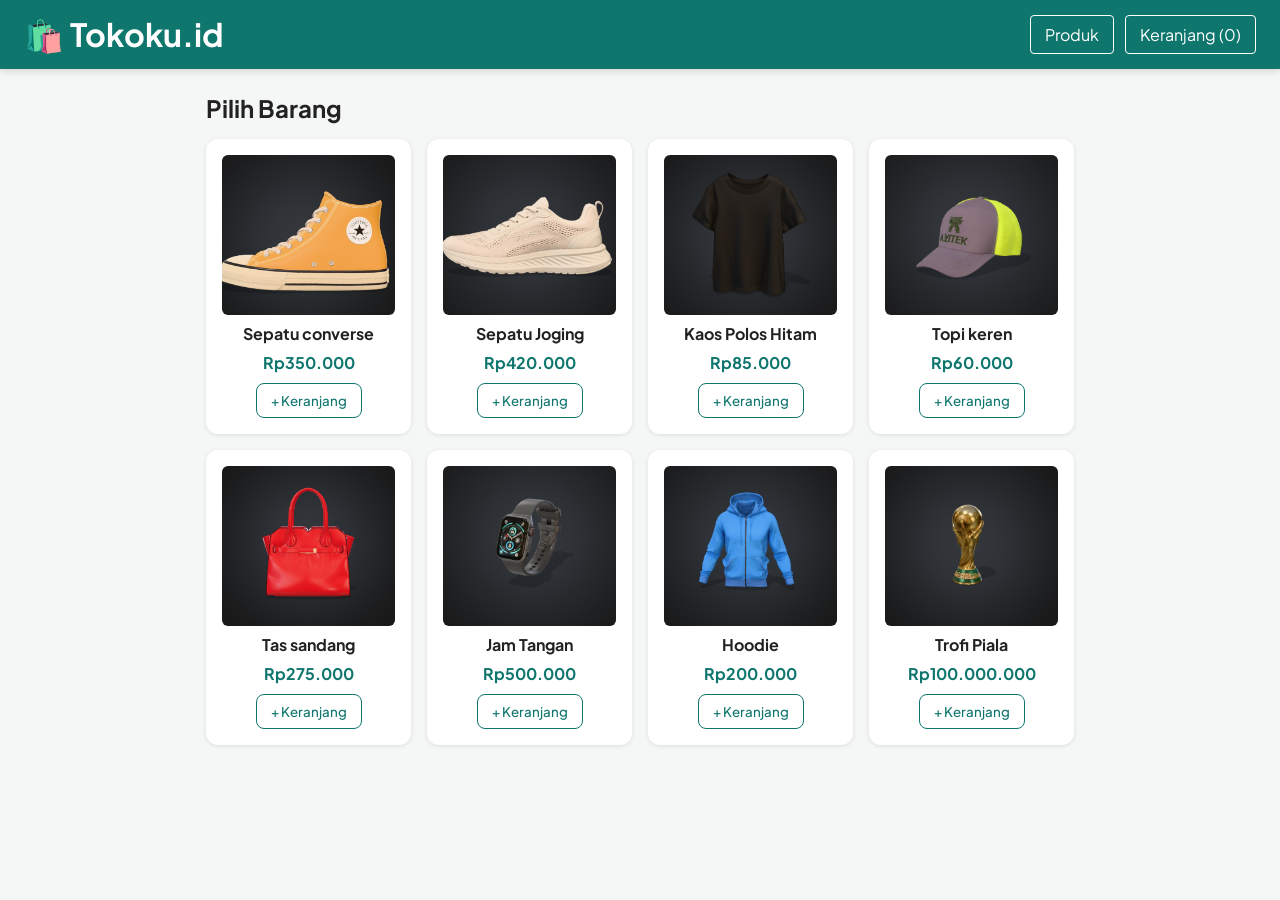
<file: index.html>
<!DOCTYPE html>
<html lang="id">
<head>
  <meta charset="UTF-8">
  <meta name="viewport" content="width=device-width, initial-scale=1">
  <title>Tokoku.id</title>
  <link rel="stylesheet" href="style.css">
</head>
<body>
  <header id="site-header"></header>
  <main>
    <h2>Pilih Barang</h2>
    <div id="product-list" class="grid"></div>
  </main>
  <script src="script.js"></script>
</body>
</html>
</file>
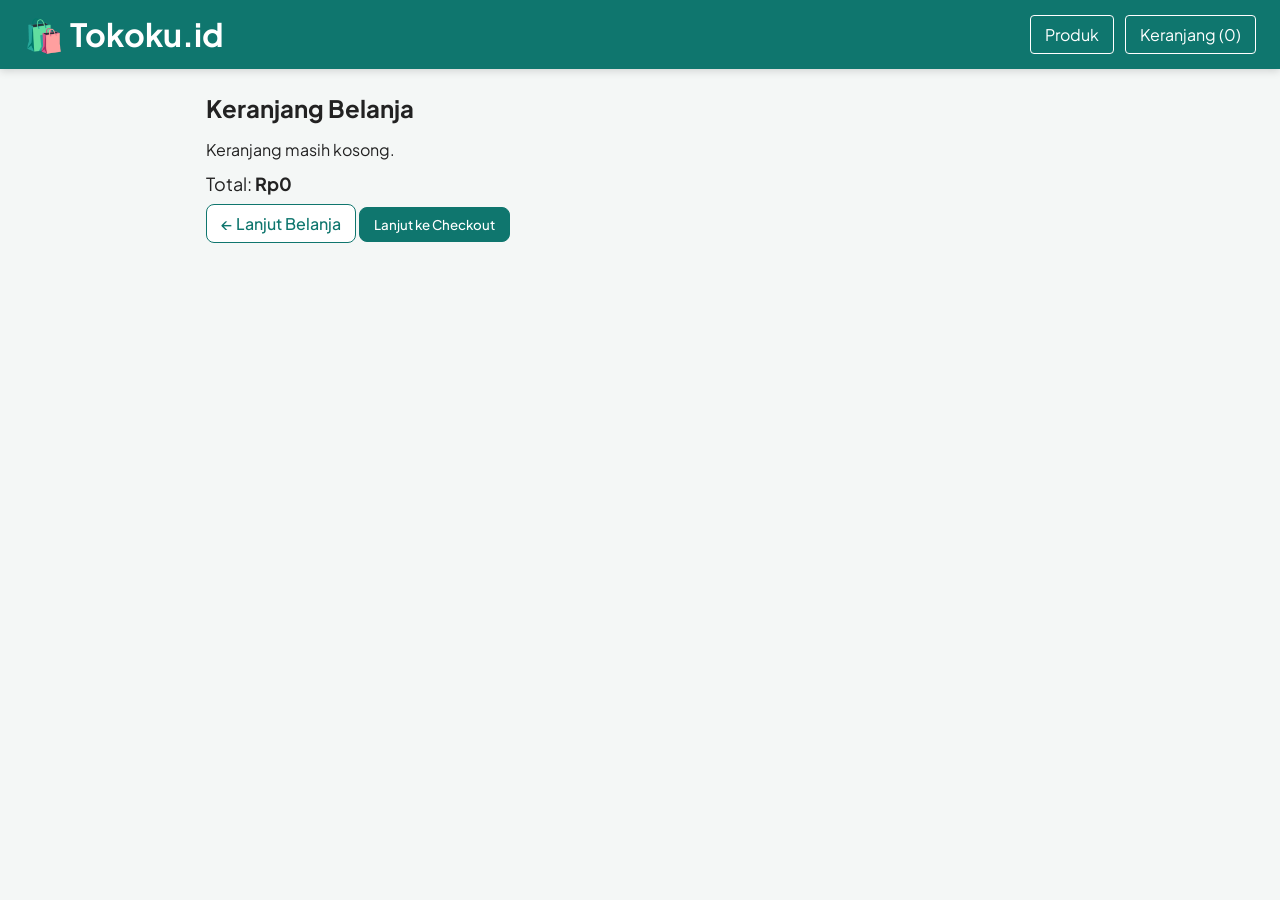
<file: checkout.html>
<!DOCTYPE html>
<html lang="id">
<head>
  <meta charset="UTF-8">
  <meta name="viewport" content="width=device-width, initial-scale=1">
  <title>Tokoku.id - Checkout</title>
  <link rel="stylesheet" href="style.css">
</head>
<body>
  <header id="site-header"></header>
  <main>
    <a href="keranjang.html" class="back">← Kembali ke keranjang</a>
    <h2>Checkout</h2>
    <div id="checkout-summary"></div>
    <form id="checkout-form" novalidate>
      <label>Nama Lengkap
        <input type="text" id="nama" placeholder="Nama penerima">
        <small class="error" id="err-nama"></small>
      </label>
      <label>Nomor HP
        <input type="tel" id="hp" placeholder="08xxxxxxxxxx">
        <small class="error" id="err-hp"></small>
      </label>
      <label>Alamat
        <textarea id="alamat" rows="3" placeholder="Alamat lengkap"></textarea>
        <small class="error" id="err-alamat"></small>
      </label>
      <label>Metode Pembayaran
        <select id="metode">
          <option value="">-- Pilih --</option>
          <option>Transfer Bank</option>
          <option>E-Wallet</option>
          <option>COD (Bayar di Tempat)</option>
        </select>
        <small class="error" id="err-metode"></small>
      </label>
      <button type="submit" class="btn primary">Bayar Sekarang</button>
    </form>
  </main>
  <script src="script.js"></script>
</body>
</html>
</file>
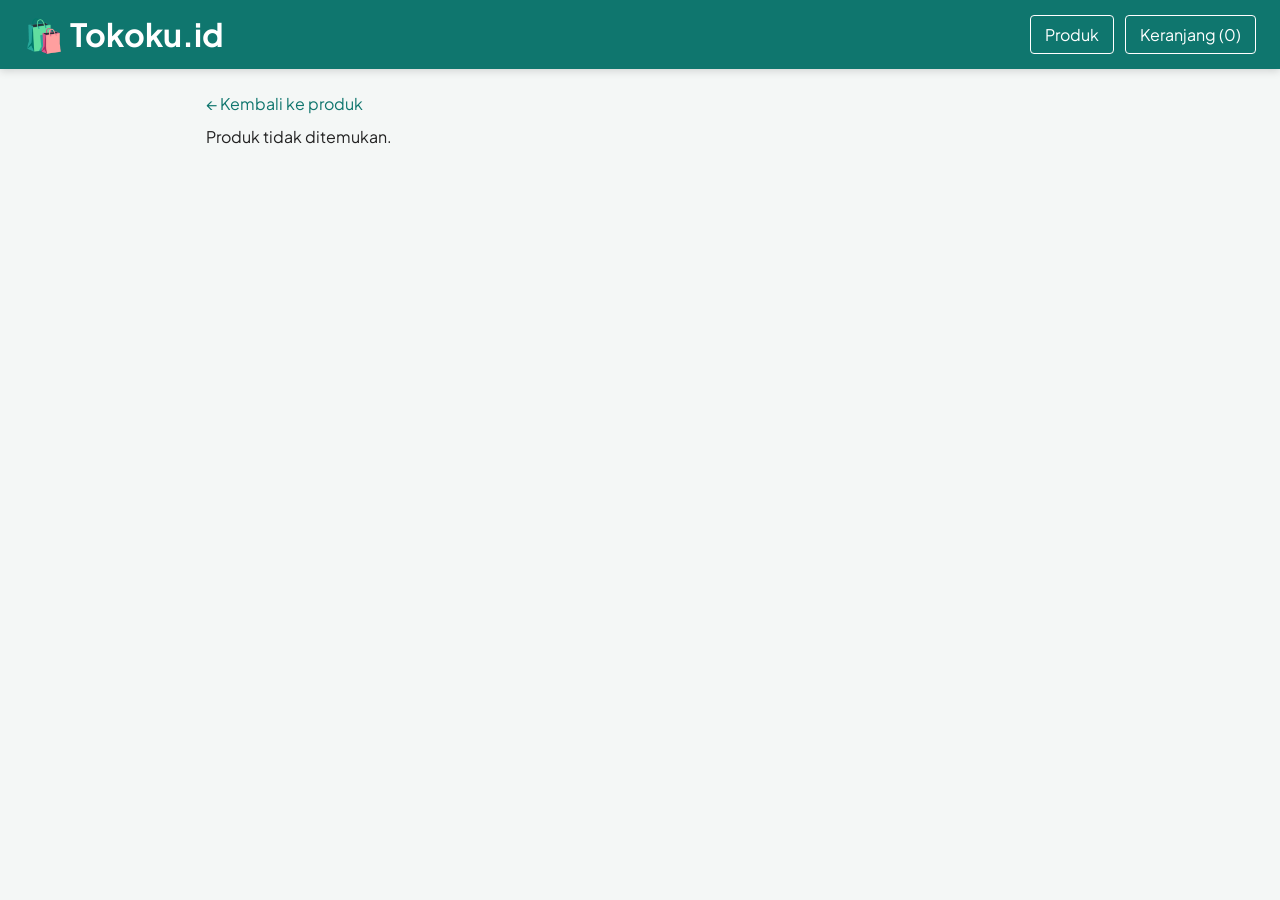
<file: detail.html>
<!DOCTYPE html>
<html lang="id">
<head>
  <meta charset="UTF-8">
  <meta name="viewport" content="width=device-width, initial-scale=1">
  <title>MyShop - Detail Produk</title>
  <link rel="stylesheet" href="style.css">
</head>
<body>
  <header id="site-header"></header>
  <main>
    <a href="index.html" class="back">← Kembali ke produk</a>
    <div id="product-detail"></div>
  </main>
  <script src="script.js"></script>
</body>
</html>
</file>
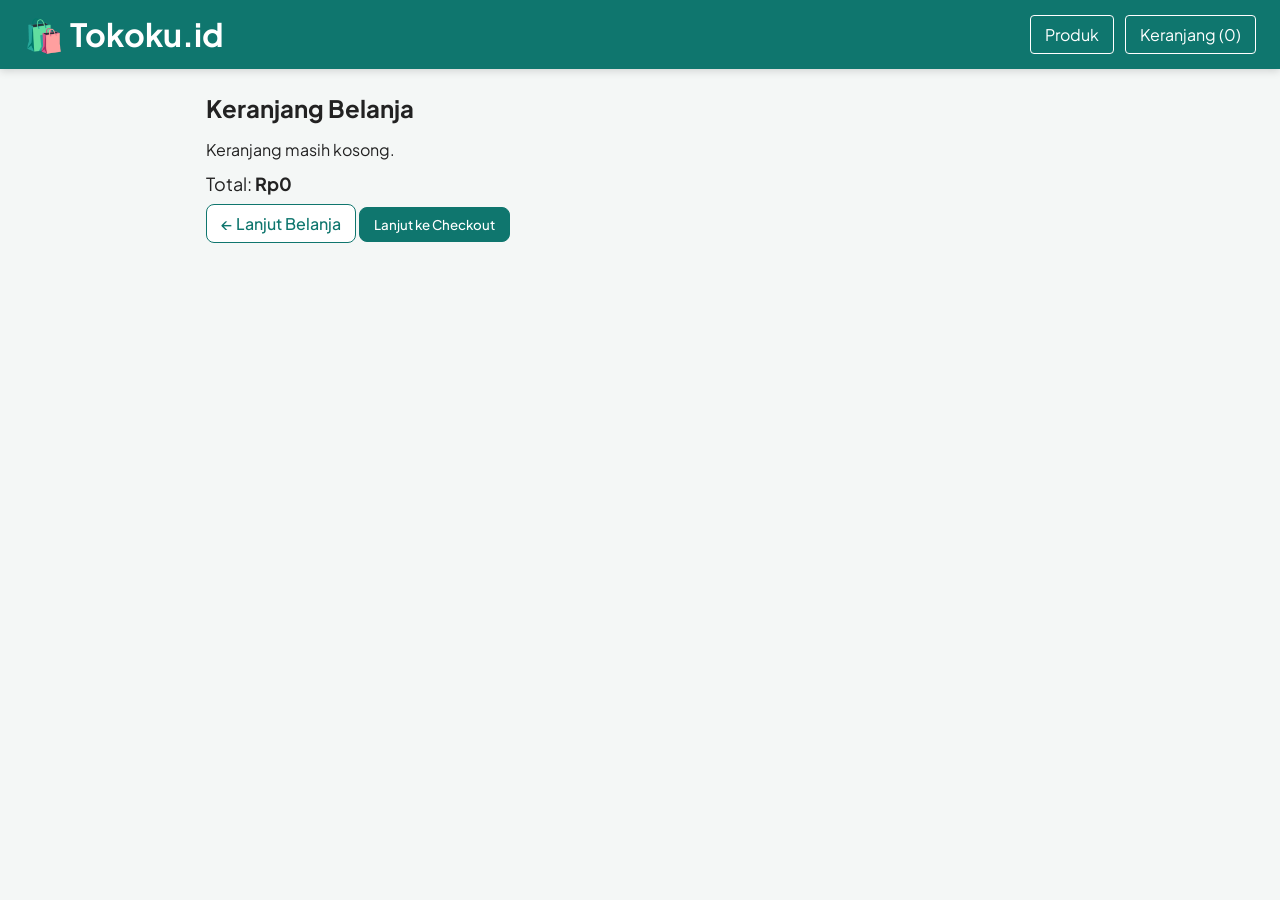
<file: keranjang.html>
<!DOCTYPE html>
<html lang="id">
<head>
  <meta charset="UTF-8">
  <meta name="viewport" content="width=device-width, initial-scale=1">
  <title>MyShop - Keranjang</title>
  <link rel="stylesheet" href="style.css">
</head>
<body>
  <header id="site-header"></header>
  <main>
    <h2>Keranjang Belanja</h2>
    <div id="cart-items"></div>
    <p class="total">Total: <strong id="cart-total">Rp0</strong></p>
    <a href="index.html" class="btn">← Lanjut Belanja</a>
    <button id="btn-checkout" class="btn primary">Lanjut ke Checkout</button>
  </main>
  <script src="script.js"></script>
</body>
</html>
</file>
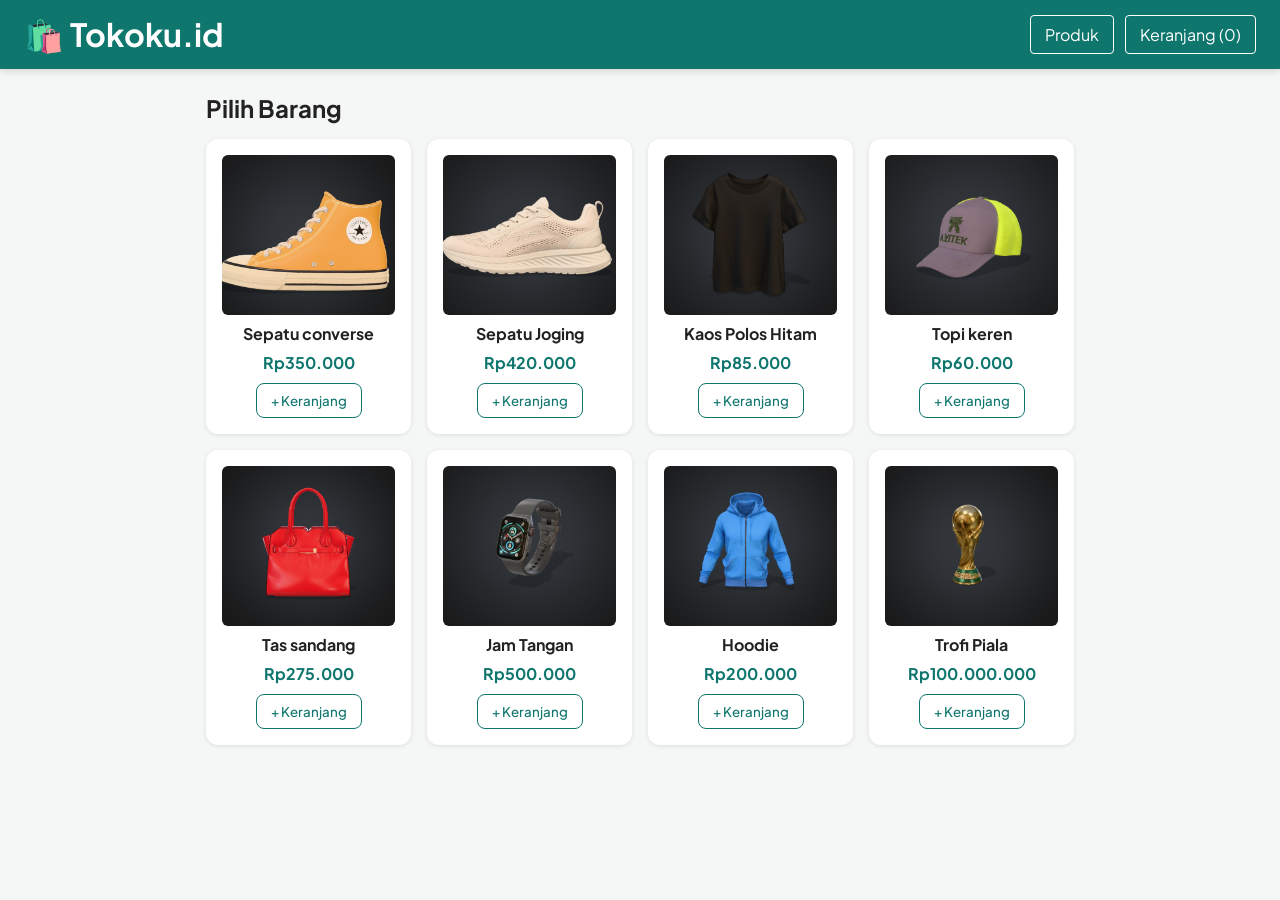
<file: transaksi.html>
<!DOCTYPE html>
<html lang="id">
<head>
  <meta charset="UTF-8">
  <meta name="viewport" content="width=device-width, initial-scale=1">
  <title>Tokoku.id - Pesanan Berhasil</title>
  <link rel="stylesheet" href="style.css">
</head>
<body>
  <header id="site-header"></header>
  <main>
    <h2>✅ Pesanan Berhasil</h2>
    <p>Nomor pesanan: <strong id="order-id"></strong></p>
    <p>Total dibayar: <strong id="order-total"></strong></p>
    <p>Metode: <strong id="order-metode"></strong></p>
    <a href="index.html" class="btn primary">Belanja Lagi</a>
  </main>
  <script src="script.js"></script>
</body>
</html>
</file>
<file: style.css>
/* ===== FONT (butuh internet; kalau offline otomatis pakai font cadangan) ===== */
@import url("https://fonts.googleapis.com/css2?family=Plus+Jakarta+Sans:wght@400;500;700&display=swap");

/* ===== PENGATURAN TAMPILAN: ubah warna & font cukup di sini ===== */
:root {
  --warna-utama: #0f766e;        /* header, tombol, harga */
  --warna-utama-gelap: #0b5a54;  /* warna tombol saat disorot mouse */
  --warna-muda: #e6f4f2;         /* latar tombol saat disorot mouse */
  --warna-latar: #f4f7f6;        /* latar halaman */
  --font: "Plus Jakarta Sans", "Segoe UI", Arial, sans-serif;
}

* { box-sizing: border-box; margin: 0; padding: 0; }

body {
  font-family: var(--font);
  background: var(--warna-latar);
  color: #222;
}

header {
  background: var(--warna-utama);
  color: #fff;
  padding: 14px 24px;
  display: flex;
  justify-content: space-between;
  align-items: center;
}


main { max-width: 900px; margin: 24px auto; padding: 0 16px; }
h2 { margin-bottom: 16px; }
.hidden { display: none; }

.grid {
  display: grid;
  grid-template-columns: repeat(auto-fill, minmax(200px, 1fr));
  gap: 16px;
}

.card {
  background: #fff;
  border-radius: 8px;
  padding: 16px;
  text-align: center;
  box-shadow: 0 1px 4px rgba(0, 0, 0, 0.1);
}
.card .icon { font-size: 56px; }
.card h3 { font-size: 16px; margin: 8px 0; }
.price { color: var(--warna-utama); font-weight: bold; margin-bottom: 10px; }

.btn {
  background: #fff;
  border: 1px solid var(--warna-utama);
  color: var(--warna-utama);
  padding: 8px 14px;
  border-radius: 4px;
  cursor: pointer;
}
.btn:hover { background: var(--warna-muda); }
.btn.primary { background: var(--warna-utama); color: #fff; margin-top: 12px; }
.btn.primary:hover { background: var(--warna-utama-gelap); }

.cart-row {
  background: #fff;
  display: grid;
  grid-template-columns: 2fr 1fr 1fr 1fr auto;
  gap: 8px;
  align-items: center;
  padding: 12px;
  margin-bottom: 8px;
  border-radius: 6px;
}
.qty button { width: 28px; height: 28px; cursor: pointer; }
.del { background: none; border: none; cursor: pointer; font-size: 18px; }

.total { margin-top: 12px; font-size: 18px; }

#checkout-summary {
  background: #fff;
  padding: 12px;
  border-radius: 6px;
  margin-bottom: 16px;
}

form label { display: block; margin-bottom: 12px; font-weight: bold; }
form input, form textarea, form select {
  width: 100%;
  padding: 8px;
  margin-top: 4px;
  border: 1px solid #ccc;
  border-radius: 4px;
  font-family: inherit;
}
.error { color: #d00; font-weight: normal; display: block; min-height: 16px; }

@media (max-width: 600px) {
  .cart-row { grid-template-columns: 1fr 1fr; }
}

/* ===== Navigasi antar halaman ===== */
header h1 a { color: #fff; text-decoration: none; }
nav a {
  color: #fff;
  text-decoration: none;
  border: 1px solid #fff;
  padding: 8px 14px;
  margin-left: 8px;
  border-radius: 4px;
}
nav a:hover { background: rgba(255, 255, 255, 0.2); }

a.btn { display: inline-block; text-decoration: none; }
.card-link { color: inherit; text-decoration: none; display: block; }
.card:hover { box-shadow: 0 3px 10px rgba(0, 0, 0, 0.18); }
.back { display: inline-block; margin-bottom: 12px; color: var(--warna-utama); text-decoration: none; }
.cart-row a { color: #222; text-decoration: none; }
.cart-row a:hover { color: var(--warna-utama); }

/* ===== Gambar ===== */
.card-img, .card .placeholder { width: 100%; height: 160px; margin-bottom: 8px; }
.card-img { object-fit: cover; border-radius: 6px; display: block; }

.placeholder {
  background: #eee;
  border: 2px dashed #bbb;
  border-radius: 6px;
  color: #777;
  display: flex;
  flex-direction: column;
  align-items: center;
  justify-content: center;
  text-align: center;
  font-size: 12px;
  padding: 4px;
  overflow: hidden;
}
.placeholder span { font-size: 36px; }

.detail {
  background: #fff;
  border-radius: 8px;
  padding: 24px;
  display: flex;
  gap: 24px;
  align-items: flex-start;
}
.gallery { flex: 1; max-width: 420px; }
.info { flex: 1; }
.info p { margin-bottom: 12px; }

.main-img, #main-image .placeholder { width: 100%; height: 320px; }
.main-img { object-fit: cover; border-radius: 8px; display: block; }
.caption { margin: 8px 0; color: #555; font-size: 14px; text-align: center; }

.thumbs { display: flex; gap: 8px; }
.thumb-btn {
  border: 2px solid transparent;
  background: none;
  padding: 0;
  border-radius: 6px;
  cursor: pointer;
  width: 80px;
  height: 80px;
  overflow: hidden;
}
.thumb-btn.active { border-color: var(--warna-utama); }
.thumb-img, .thumb-btn .placeholder { width: 100%; height: 100%; }
.thumb-img { object-fit: cover; display: block; }
.thumb-btn .placeholder small { display: none; }
.thumb-btn .placeholder span { font-size: 22px; }

.cart-name { display: flex; align-items: center; gap: 8px; }
.cart-img, .cart-name .placeholder { width: 48px; height: 48px; flex-shrink: 0; }
.cart-img { object-fit: cover; border-radius: 4px; }
.cart-name .placeholder small { display: none; }
.cart-name .placeholder span { font-size: 20px; }

@media (max-width: 600px) {
  .detail { flex-direction: column; }
  .gallery { max-width: 100%; width: 100%; }
}

/* ===== Sentuhan tampilan ===== */
header { box-shadow: 0 2px 8px rgba(0, 0, 0, 0.15); }
.card, .detail, .cart-row, #checkout-summary { border-radius: 12px; }
.btn { font-family: inherit; font-weight: 500; border-radius: 8px; }
.price { font-weight: 700; }
</file>
